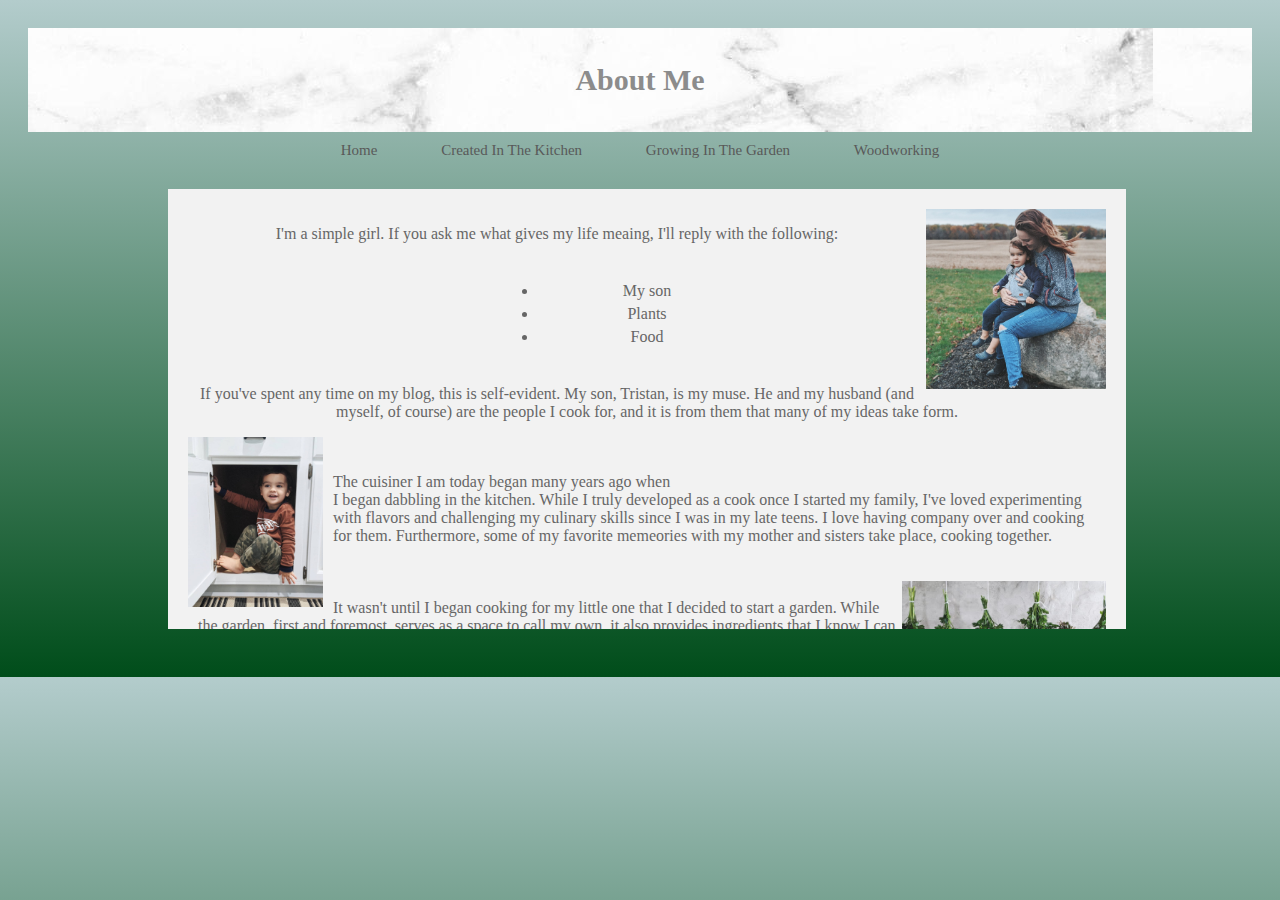
<file: blog_project/about-me.html>
<!DOCTYPE html>
<html lang="en" dir="ltr">
  <head>
    <meta charset="utf-8">
    <title>About Me</title>
    <link rel="stylesheet" href="style.css">
  </head>
  <body>
    <div id = "welcome">
      <h2>About Me</h2>
    </div>
    <div id="nav_bar">
      <ul id="nav_bar_list">
        <li id="nav_bar_elem"><a href="index.html">Home</a></li>
        <li id="nav_bar_elem"><a href="created-in-the-kitchen.html">Created In The Kitchen</a></li>
        <li id="nav_bar_elem"><a href="cultivated-in-the-garden.html">Growing In The Garden</a></li>
        <li id="nav_bar_elem"><a href="woodworking.html">Woodworking</a></li>
      </ul>
    </div>
    <div id = "about-me-content">
      <div id="right_img">
        <img src="mom and son.jpg"
        width = "180", height = "180", align="right">
      </div>
      <p id = "about-me-p">I'm a simple girl. If you ask me what gives my life meaing, I'll
        reply with the following:</p>
        <br>
        <ul id="meaning_of_life">
          <li id="meaning_elem">My son</li>
          <li id="meaning_elem">Plants</li>
          <li id="meaning_elem">Food</li>
        </ul>
        <br>
          <p id = "about-me-p">If you've spent any time on my blog, this is self-evident.
          My son, Tristan, is my muse. He and my husband (and myself, of course) are the
          people I cook for, and it is from them that many of my ideas take form.
          <br>
        </p>
        <div id = "left_img">
        <img src="hiding baby.jpg"
        width = "135", height = "170">
        </div>
        <br>
        <br>
        The cuisiner I am today began many years ago when <br>I began dabbling in the kitchen.
        While I truly developed as a cook once I started my family, I've loved
        experimenting with flavors and challenging my culinary skills since I was
        in my late teens. I love having company over and cooking for them. Furthermore,
        some of my favorite memeories with my mother and sisters take place, cooking
        together.
        <br>
        <br>
        <br>
        <div id="right_img">
        <img src="drying herbs 2.jpg" width = "204", height = "138.5", align = "right">
        <div>
        <br>

        It wasn't until I began cooking for my little one that I decided to start a garden.

        While the garden, first and foremost, serves as a space to call my own, it
        also provides ingredients that I know I can trust, and never have to feel
        question feeding to Tristan. I don't have to give as much thought to
        things like "how important is it <em>really</em> to buy organic?" But, anywway,
        likeI said, the garden is primarily a space for me. I have had so much
        bringing my vision to life, learning about the lifecycle of all kinds of
        plants, and, more than anything, making it my own.
        <br>
        <br>
        <div id = "left_img">
        <img src="greenhouse.jpg"
        width = "180", height = "180">
        </div>
        <br>

        I began this blog to prove something to myself, and to others. While I'm
        no longer a stay-at-home mom full time (staying true to myself, I work in
        a greenhouse), it can be difficult to be a stay-at-home mom. There's this
        notion people have about stay-at-home moms, that we don't do anything, or
        perhaps that all we do is care for our children. I want the world to know
        that I'm more than Tristan's mom. Yes, I am <em>first and foremost</em>
        his mother, but there's more to stay-at-home moms than meets the eye.
        We create, we grow, and, heck, I do woodworking! How's that for breaking
        the mom stereotype?</p>
        <br>
        <br>
        <p id = "about-me-p">I have tons of endeavors outside of what I've depicted on this website.
        If you're interested in what else I'm up to,
        <a href="https://www.facebook.com/artistrybyaubrey213"><em>check out my
          facebook page</em></a>. You can find pricing information by dowloading
          <a href="Artistry By Aubrey.pdf" dowload><em>this.</em></a>
        </p>
    </div>
  </body>
</html>
</file>
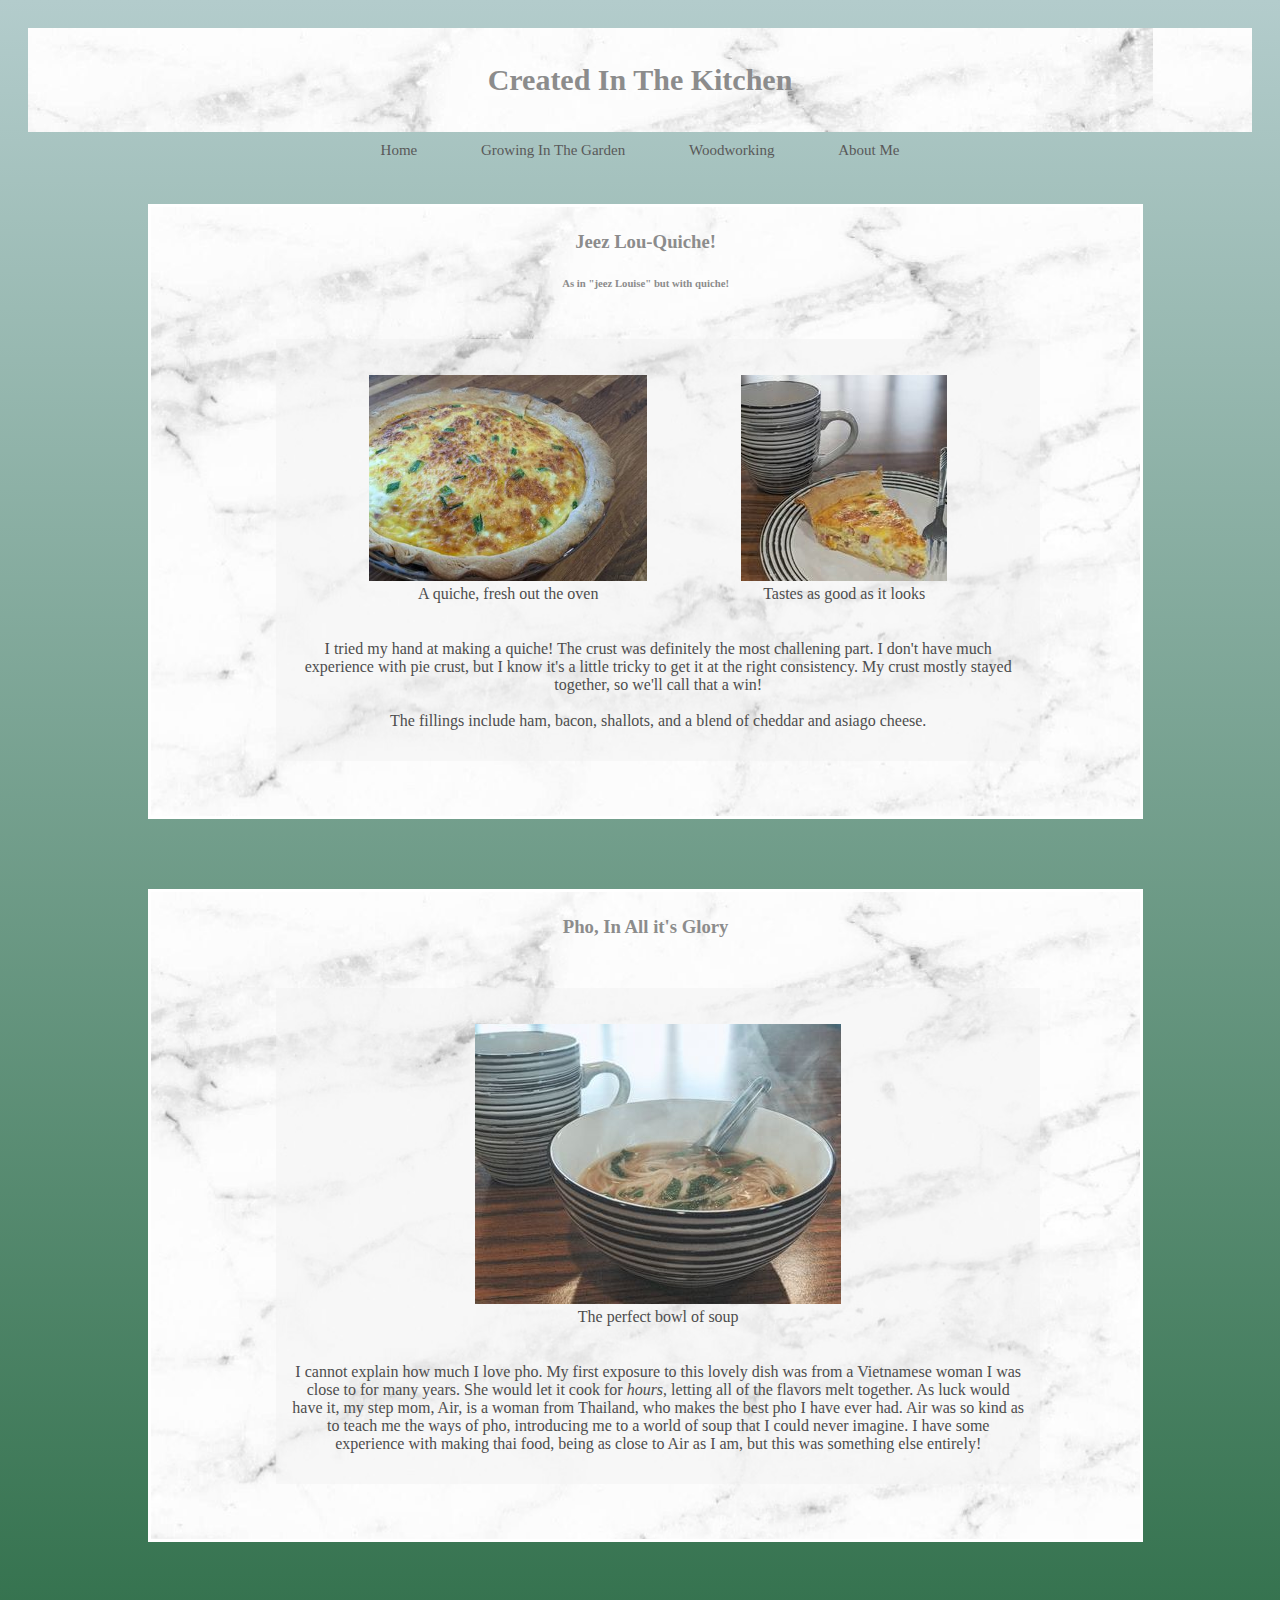
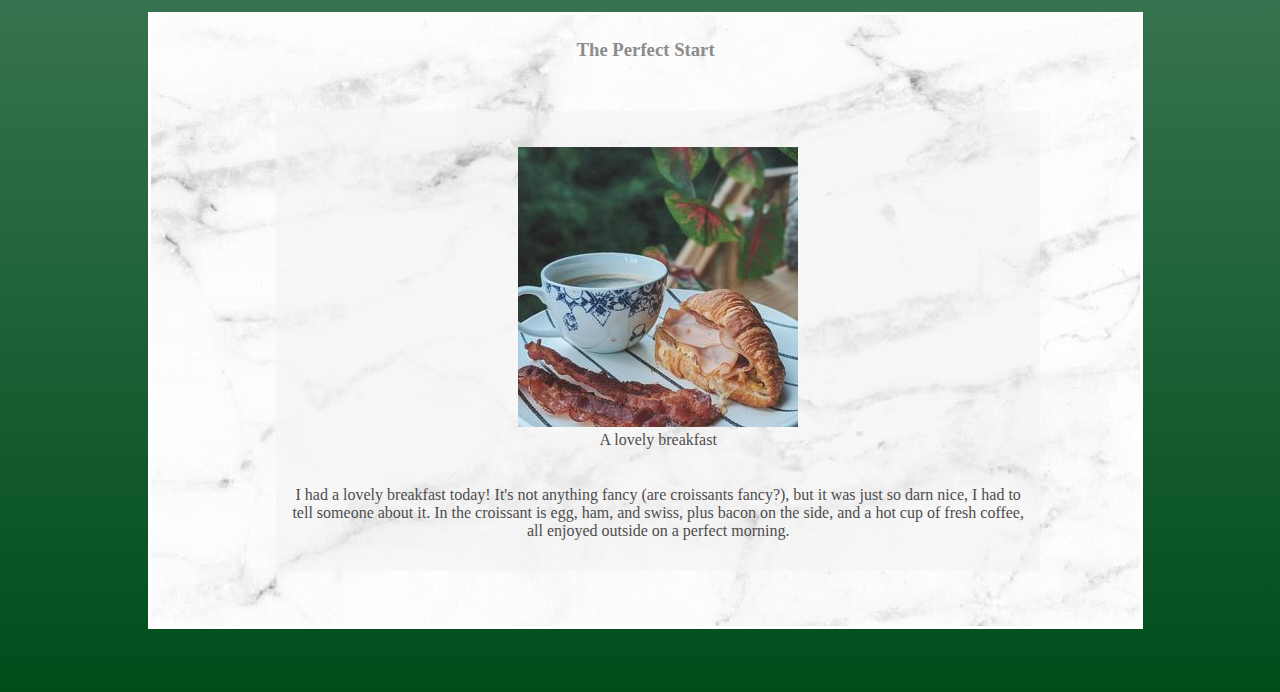
<file: blog_project/created-in-the-kitchen.html>
<!DOCTYPE html>
<html lang="en" dir="ltr">
  <head>
    <meta charset="utf-8">
    <title></title>
    <link rel="stylesheet" href="style.css">
  </head>
  <body>
    <div id = "welcome">
      <h2>Created In The Kitchen</h2>
    </div>
    <div id="nav_bar">
      <ul id="nav_bar_list">
        <li id="nav_bar_elem"><a href="index.html">Home</a></li>
        <li id="nav_bar_elem"><a href="cultivated-in-the-garden.html">Growing In The Garden</a></li>
        <li id="nav_bar_elem"><a href="woodworking.html">Woodworking</a></li>
        <li id="nav_bar_elem"><a href="about-me.html">About Me</a></li>
      </ul>
    </div>
    <div class = "page_content">


        <figure class="box">
          <h3>Jeez Lou-Quiche!</h3>
          <h6>As in "jeez Louise" but with quiche!</h6>
          <div class = "page_div" id = "garden1">
        <figure>
          <img src = "whole quiche.jpg" width="278" height="206">
          <figcaption>A quiche, fresh out the oven</figcaption>
        </figure>
        <figure>
          <img src="quiche.jpg">
          <figcaption>Tastes as good as it looks</figcaption>
        </figure>

        <p>I tried my hand at making a quiche! The crust was definitely
        the most challening part. I don't have much experience with pie crust,
        but I know it's a little tricky to get it at the right consistency. My crust
        mostly stayed together, so we'll call that a win!
        <br><br>
        The fillings include ham, bacon, shallots, and a blend of cheddar and
        asiago cheese.</p>
        </div>
        </figure>

      <figure class="box">

        <h3>Pho, In All it's Glory</h3>

        <div class = "page_div">

        <figure>
          <img src="pho.jpg">
          <figcaption>The perfect bowl of soup</figcaption>
        </figure>

        <p>I cannot explain how much I love pho. My first exposure to this
        lovely dish was from a Vietnamese woman I was close to for many years.
        She would let it cook for <em>hours</em>, letting all of the flavors
        melt together. As luck would have it, my step mom, Air, is a woman from Thailand,
        who makes the best pho I have ever had. Air was so kind as to teach me
        the ways of pho, introducing me to a world of soup that I could never imagine.
        I have some experience with making thai food, being as close to Air as I am,
        but this was something else entirely!</p>
        </div>
        </figure>


      <figure class="box">

        <h3>The Perfect Start</h3>
        <div class = "page_div">
        <figure>
          <img src="breakfast.jpg">
          <figcaption>A lovely breakfast</figcaption>
        </figure>
        <p>I had a lovely breakfast today! It's not anything fancy (are croissants
          fancy?), but it was just so darn nice, I had to tell someone about it.
          In the croissant is egg, ham, and swiss, plus bacon on the side, and a
          hot cup of fresh coffee, all enjoyed outside on a perfect morning.</p>
      </figure>
      </div>
  </body>
</html>
</file>
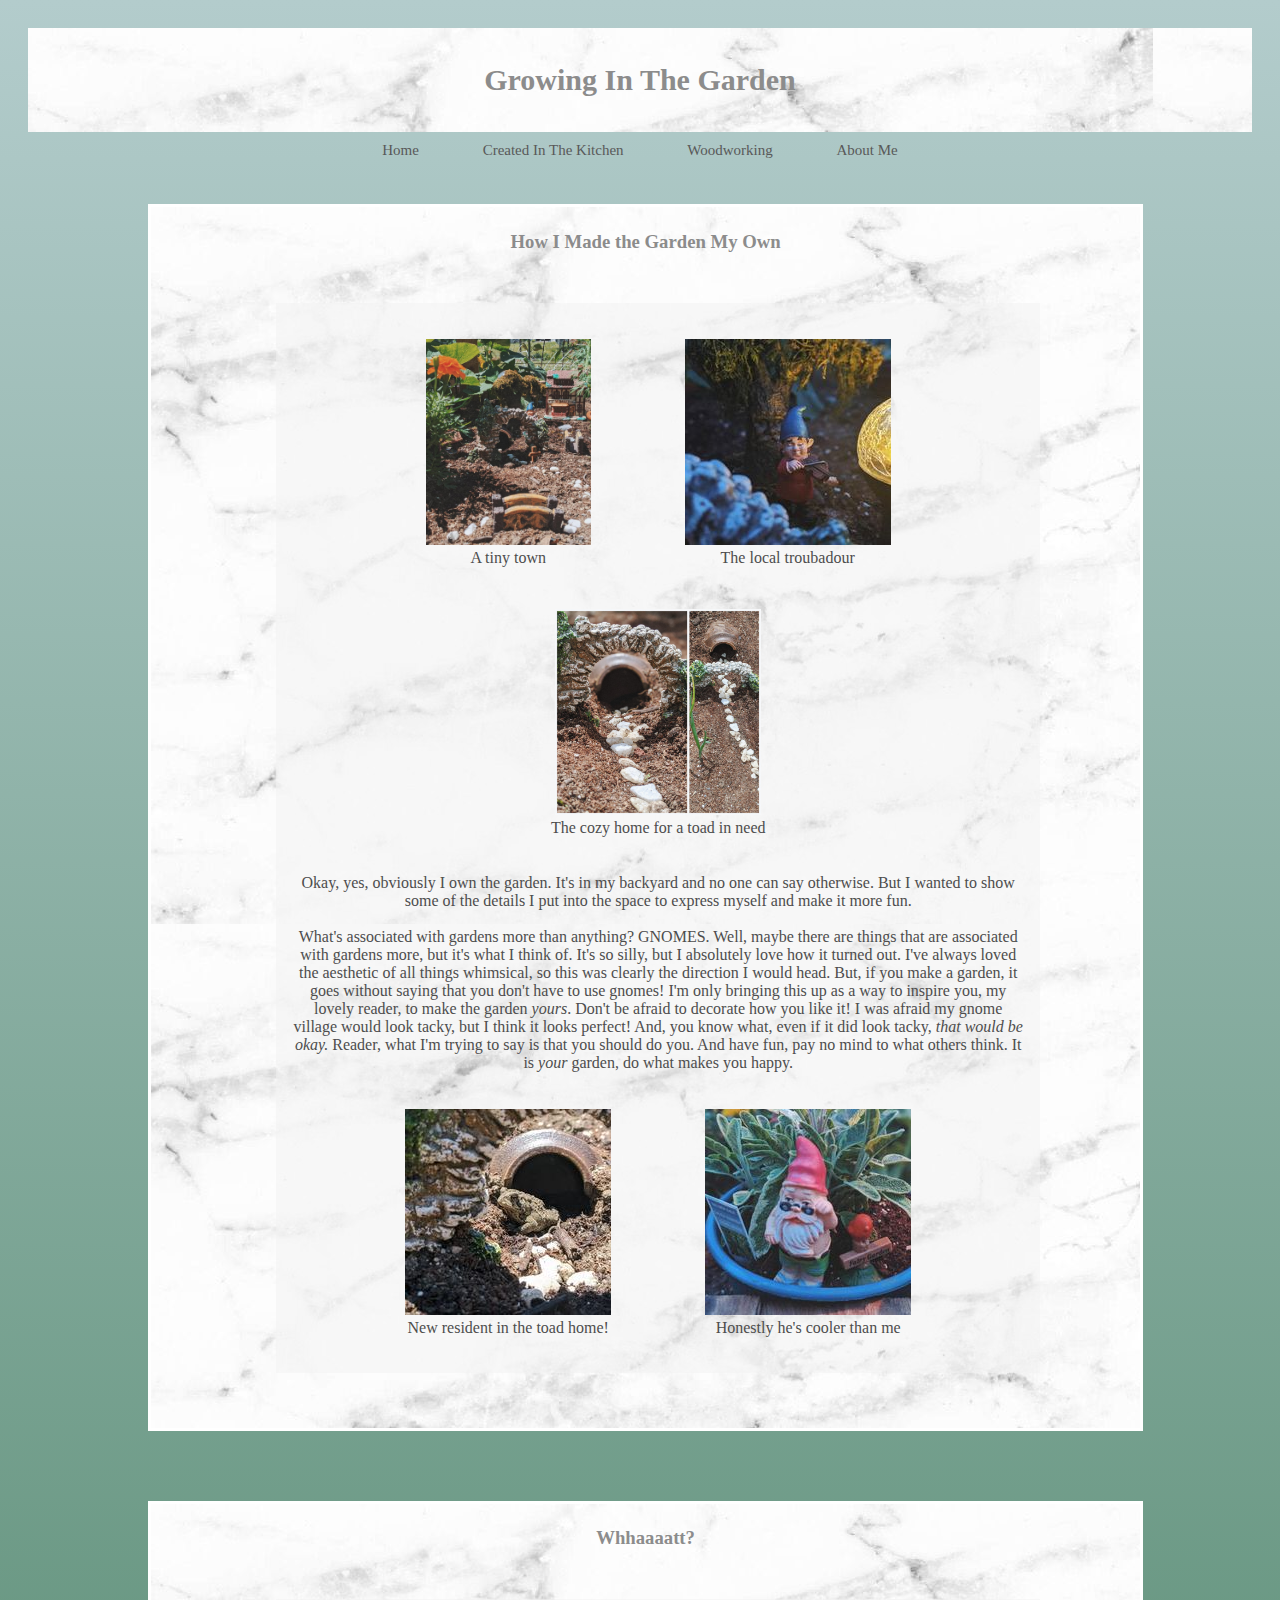
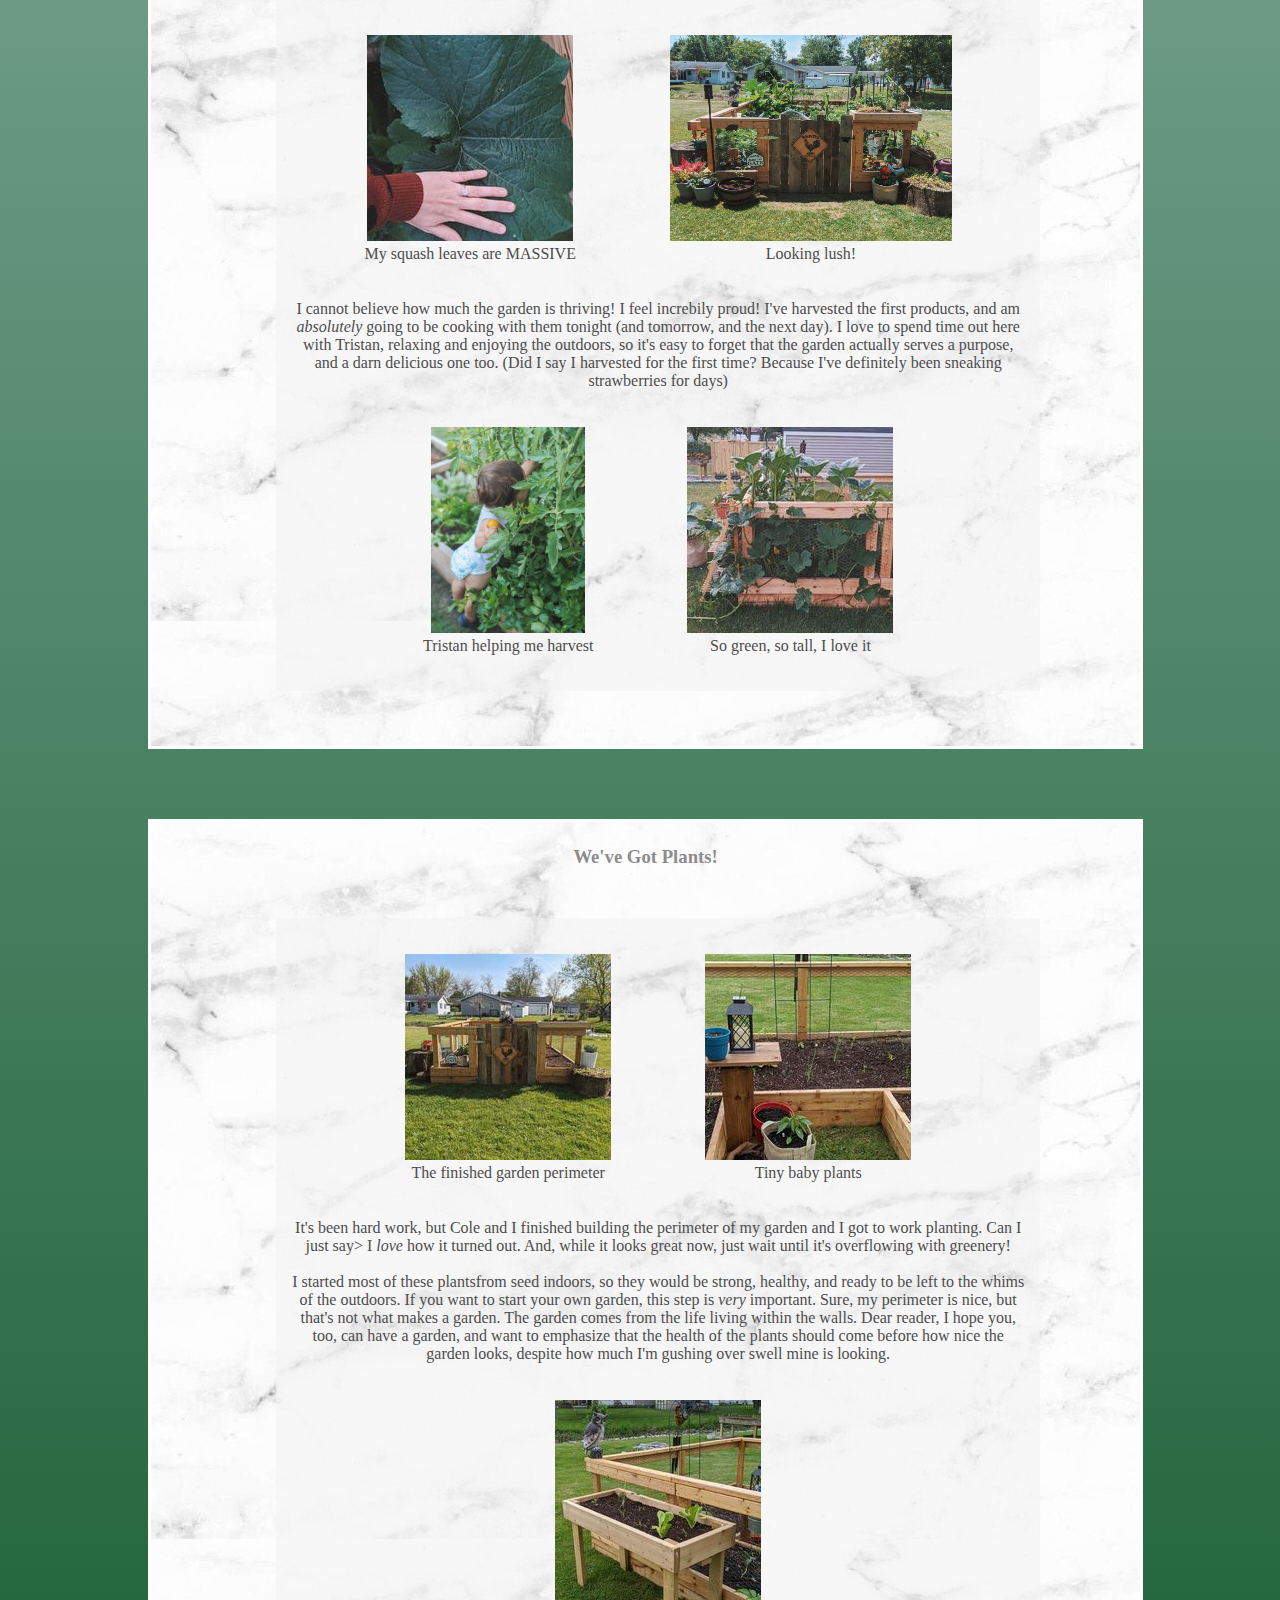
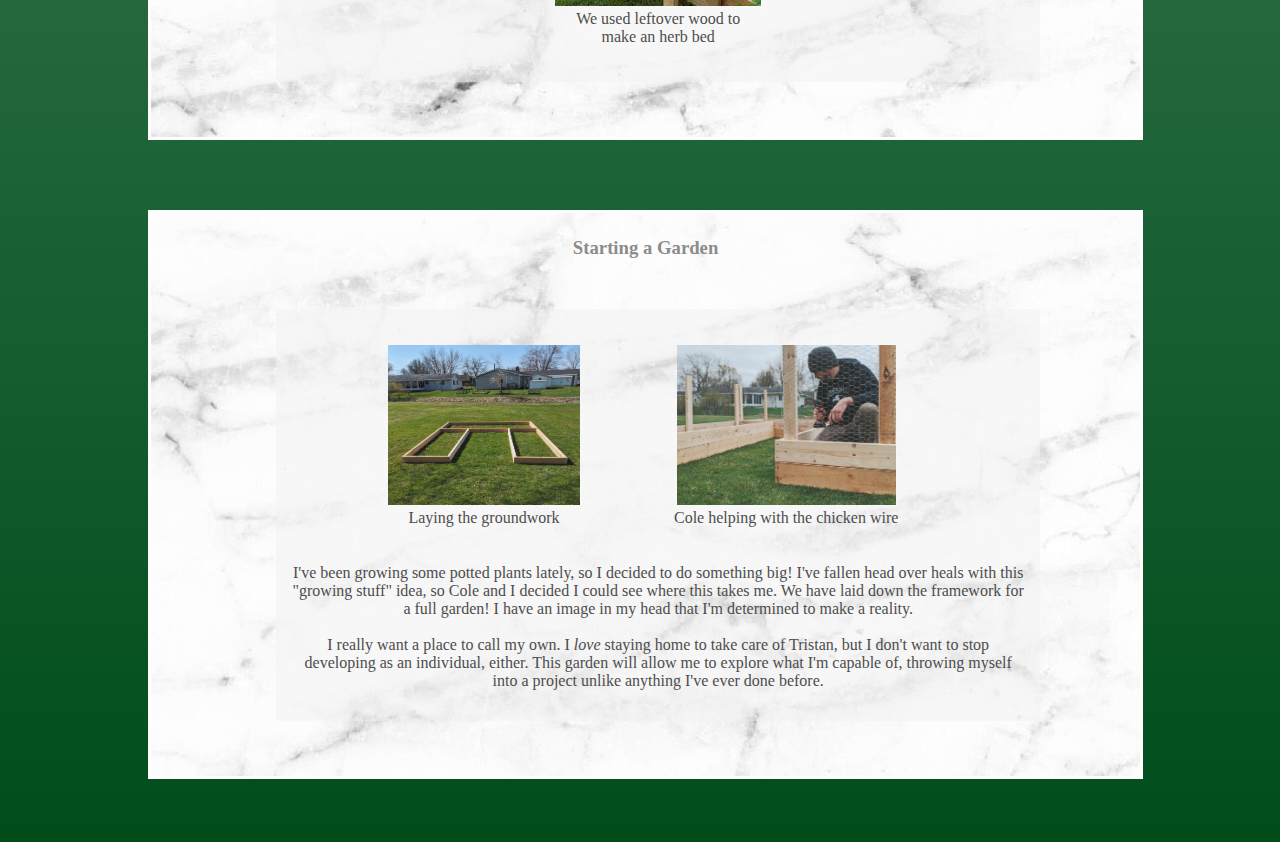
<file: blog_project/cultivated-in-the-garden.html>
<!DOCTYPE html>
<html lang="en" dir="ltr">
  <head>
    <meta charset="utf-8">
    <title>Growing In The Garden</title>
    <link rel="stylesheet" href="style.css">
  </head>
  <body>

    <div id = "welcome">
      <h2>Growing In The Garden</h2>
    </div>

    <div id="nav_bar">
      <ul id="nav_bar_list">
        <li id="nav_bar_elem"><a href="index.html">Home</a></li>
        <li id="nav_bar_elem"><a href="created-in-the-kitchen.html">Created In The Kitchen</a></li>
        <li id="nav_bar_elem"><a href="woodworking.html">Woodworking</a></li>
        <li id="nav_bar_elem"><a href="about-me.html">About Me</a></li>
      </ul>
    </div>

    <div id = "page_content">

      <figure class="box">

        <h3>How I Made the Garden My Own</h3>

        <div class = "page_div">
          <figure>
            <img src = "tiny town.jpg" width="165" height="206">
            <figcaption>A tiny town</figcaption>
          </figure>
          <figure>
            <img src="musician gnome.jpg">
            <figcaption>The local troubadour</figcaption>
          </figure>
          <figure>
            <img src="toad home.jpg" width="206" height="206">
            <figcaption>The cozy home for a toad in need</figcaption>
          </figure>

          <p>Okay, yes, obviously I own the garden. It's in my backyard and no one
            can say otherwise. But I wanted to show some of the details I put into
            the space to express myself and make it more fun.
            <br>
            <br>
            What's associated with gardens more than anything? GNOMES. Well, maybe
            there are things that are associated with gardens more, but it's what I
            think of. It's so silly, but I absolutely love how it turned out.
            I've always loved the aesthetic of all things whimsical,
            so this was clearly the direction I would head. But, if you make a garden,
            it goes without saying that you don't have to use gnomes! I'm only bringing
            this up as a way to inspire you, my lovely reader, to make the garden
            <em>yours</em>. Don't be afraid to decorate how you like it! I was afraid
            my gnome village would look tacky, but I think it looks perfect! And,
            you know what, even if it did look tacky, <em>that would be okay.</em>
            Reader, what I'm trying to say is that you should do you. And have fun,
            pay no mind to what others think. It is <em>your</em> garden, do what
            makes you happy. </p>

            <figure>
              <img src = "toad in the home.jpg">
              <figcaption>New resident in the toad home!</figcaption>
            </figure>

            <figure>
              <img src = "cool gnome.jpg">
              <figcaption>Honestly he's cooler than me</figcaption>
            </figure>

          </div>
      </figure>

      <figure class="box">

        <h3>Whhaaaatt?</h3>

        <div class = "page_div" id = "garden2">

          <figure>
            <img src="big leaf.jpg">
            <figcaption>My squash leaves are MASSIVE</figcaption>
          </figure>

          <figure>
            <img src="full garden.jpg" width="282", height="206">
            <figcaption>Looking lush!</figcaption>
          </figure>

          <p>I cannot believe how much the garden is thriving! I feel increbily
            proud! I've harvested the first products, and am <em>absolutely</em>
            going to be cooking with them tonight (and tomorrow, and the next day).
            I love to spend time out here with Tristan, relaxing and enjoying the
            outdoors, so it's easy to forget that the garden actually serves a purpose,
            and a darn delicious one too. (Did I say I harvested for the first time?
            Because I've definitely been sneaking strawberries for days)</p>

            <figure>
              <img src="helpful baby.jpg" width = "154.5" height="206">
              <figcaption>Tristan helping me harvest</figcaption>
            </figure>

            <figure>
              <img src="green.jpg">
              <figcaption>So green, so tall, I love it</figcaption>
            </figure>

          </div>
      </figure>


      <figure class="box">

        <h3>We've Got Plants!</h3>

        <div class = "page_div" id = "garden3">

          <figure>
            <img src="finished perimeter.jpg">
            <figcaption>The finished garden perimeter</figcaption>
          </figure>

          <figure>
            <img src = "garden prog 2.jpg">
            <figcaption>Tiny baby plants</figcaption>
          </figure>

          <p>It's been hard work, but Cole and I finished building the perimeter
            of my garden and I got to work planting. Can I just say> I <em>love</em>
            how it turned out. And, while it looks great now, just wait until it's
            overflowing with greenery!
            <br>
            <br>
            I started most of these plantsfrom seed indoors, so they would be
            strong, healthy, and ready to be left to the whims of the outdoors.
            If you want to start your own garden, this step is <em>very</em> important.
            Sure, my perimeter is nice, but that's not what makes a garden. The garden
            comes from the life living within the walls. Dear reader, I hope you, too,
            can have a garden, and want to emphasize that the health of the plants should
            come before how nice the garden looks, despite how much I'm gushing over
            swell mine is looking.</p>

            <figure>
              <img src="herb bed.jpg">
              <figcaption>We used leftover wood to<br>make an herb bed</figcaption>
            </figure>

          </div>
      </figure>

      <figure class="box">

        <h3>Starting a Garden</h3>

        <div class = "page_div" id = "garden4">

          <figure id="right_img">
            <img src="garden start.jpg" width = "192", height = "160", float= "left">
            <figcaption>Laying the groundwork</figcaption>
          </figure>
          <figure>
            <img src="garden progress.jpg" width = "219", height = "160">
            <figcaption>Cole helping with the chicken wire</figcaption>
          </figure>

            <p> I've been growing some potted plants lately, so I decided to
                do something big! I've fallen head over heals with this "growing
                stuff" idea, so Cole and I decided I could see where this takes me.
                We have laid down the framework for a full garden! I have an image
                in my head that I'm determined to make a reality.<br><br>
                I really want a place to call my own. I <em>love</em> staying home
                to take care of Tristan, but I don't want to stop developing as an
                individual, either. This garden will allow me to explore what I'm
                capable of, throwing myself into a project unlike anything I've
                ever done before.
            </p>
          </div>
        </figure>
      </div>
  </body>
</html>
</file>
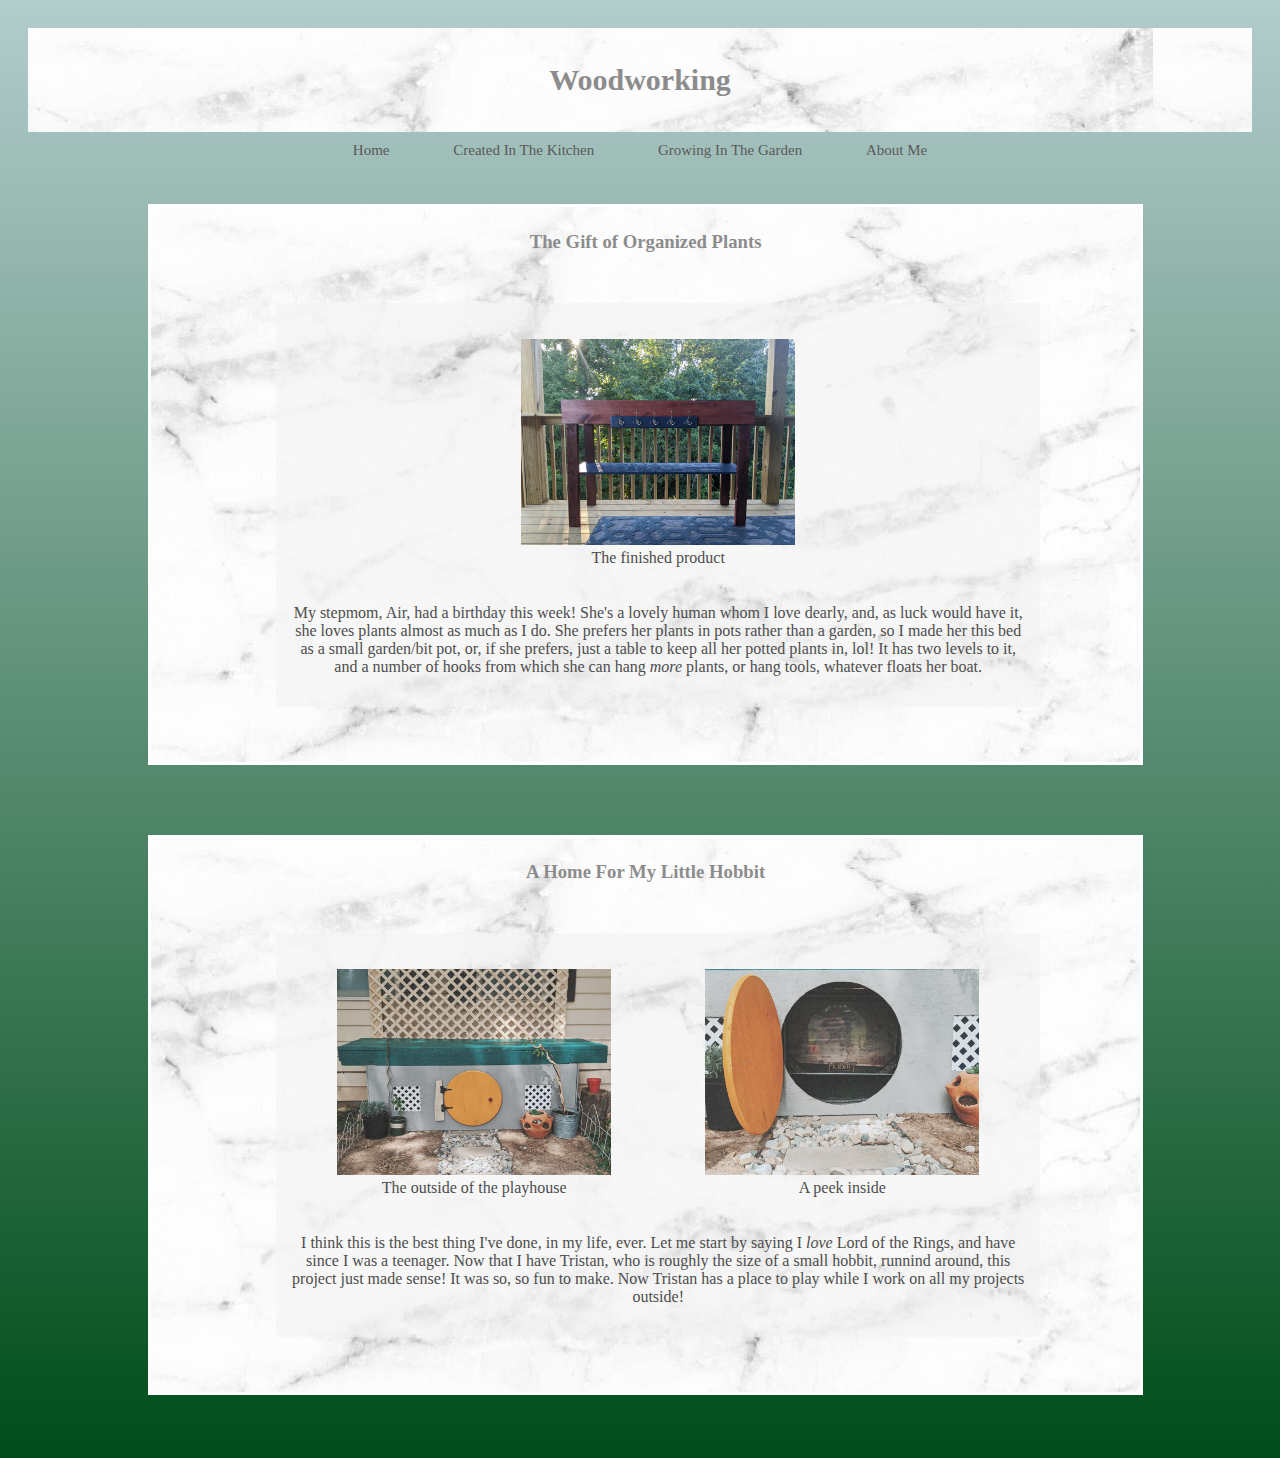
<file: blog_project/woodworking.html>
<!DOCTYPE html>
<html lang="en" dir="ltr">
  <head>
    <meta charset="utf-8">
    <title></title>
    <link rel="stylesheet" href="style.css">
  </head>
  <body>
    <div id = "welcome">
      <h2>Woodworking</h2>
    </div>
    <div id="nav_bar">
      <ul id="nav_bar_list">
        <li id="nav_bar_elem"><a href="index.html">Home</a></li>
        <li id="nav_bar_elem"><a href="created-in-the-kitchen.html">Created In The Kitchen</a></li>
        <li id="nav_bar_elem"><a href="cultivated-in-the-garden.html">Growing In The Garden</a></li>
        <li id="nav_bar_elem"><a href="about-me.html">About Me</a></li>
      </ul>
    </div>

    <figure class="box">

      <h3>The Gift of Organized Plants</h3>

      <div class = "page_div">

      <figure>
        <img src = "garden bed.jpg" width="274" height="206">
        <figcaption>The finished product</figcaption>
      </figure>

        <p>My stepmom, Air, had a birthday this week! She's a lovely human whom I
          love dearly, and, as luck would have it, she loves plants almost as much as
          I do. She prefers her plants in pots rather than a garden, so I made her this
          bed as a small garden/bit pot, or, if she prefers, just a table to keep all
          her potted plants in, lol! It has two levels to it, and a number of hooks
          from which she can hang <em>more</em> plants, or hang tools, whatever floats
          her boat.</p>
      </div>
    </figure>

    <figure class="box">

      <h3>A Home For My Little Hobbit</h3>

      <div class = "page_div">

      <figure>
        <img src="hobbit hole.jpg" width="274" height="206">
        <figcaption>The outside of the playhouse</figcaption>
      </figure>

      <figure>
        <img src="inside hobbit hole.jpg" width="274" height="206">
        <figcaption>A peek inside</figcaption>
      </figure>

        <p>I think this is the best thing I've done, in my life, ever. Let me
        start by saying I <em>love</em> Lord of the Rings, and have since I was
        a teenager. Now that I have Tristan, who is roughly the size of a small
        hobbit, runnind around, this project just made sense! It was so, so fun
        to make. Now Tristan has a place to play while I work on all my projects
        outside!</p>
      </div>
    </figure>

  </body>
</html>
</file>
<file: blog_project/style.css>
body {
  font-family: Georgia;
  padding: 20px;
  background-image: linear-gradient( #b3cccc, #004d1a);
  color: #8c8c8c;
}

#welcome {
  padding: 10px;
  font-size: 20px;
  text-align: center;
  background-image: url("marble.jpg");
}

.content_links{
  color: #4d4d4d;
}

#cooking {
  background-color:  #f2f2f290;
  padding: 20px;
  margin: 15px;
  float: left;
  width: 68%;
}

#gardening {
  background-color: #f2f2f2A0;
  padding: 20px;
  margin: 15px;
  float: left;
  width: 68%;
}

#garden_descrpn, #wood_descrpn{
  padding-top: 20px;
  margin-right: 50px;
}

#cooking_descrpn {
  margin-right: 45px;
}

#about_me {
  background-color: #f2f2f290;
  padding: 20px;
  margin: 15px;

  float: left;
  width: 21%;
  text-align: center;
}

#woodwork{
  background-color: #f2f2f2B0;
  padding: 20px;
  margin: 15px;
  float: left;
  width: 68%;
}

#contact{
  background-color: #f2f2f2;
  background-image: url("marble2.jpg");
  padding: 20px;
  padding-bottom: 33px;
  margin: 15px;
  float: left;
  width: 21%;
}

#Submit{
  margin-top: 15px;
}

.pic {
  float: left;
}
.descrpn {
  float:right;
  margin-right: 5px;
}

a:link,a:visited {
  color:#595959;
  text-decoration: none;
}

a:hover {
  color:#000000;
}

#nav_bar {
    padding: 10px;
    font-size: 15px;
    text-align: center;
    color: #595959
}

#nav_bar_elem {
  display: inline;
  padding-left: 30px;
  padding-right: 30px;

}

#nav_bar_list {
  list-style-type: none;
  margin: 0;
  padding: 0;
}

.slideshow_pics {
  background-color: #f2f2f2;
  background-image: url("marble2.jpg");
  padding: 20px;
  margin: 15px;
  padding-top: 33px;
  float: left;
  width: 21%;
  text-align: center;
}

.mySlides {
  display: none;
}

/* Next & previous buttons */
.prev, .next {
  cursor: pointer;
  position: static;
  margin-bottom: 42px;
  padding: 16px;
  color: #666666;
  font-weight: bold;
  font-size: 18px;
  transition: 0.5s ease;
  border-radius: 0 3px 3px 0;
}

.next {
  right: 0;
  border-radius: 3px 0 0 3px;
}

.dot {
  cursor: pointer;
  height: 10px;
  width: 10px;
  margin: 0 2px;
  background-color: #bbb;
  border-radius: 50%;
  display: inline-block;
  transition: background-color 0.5s ease;
}

.active, .dot:hover {
  background-color: #717171;
}

/* Fading animation */
.fade {
  -webkit-animation-name: fade;
  -webkit-animation-duration: .7s;
  animation-name: fade;
  animation-duration: .7s;
}

@-webkit-keyframes fade {
  from {opacity: .6}
  to {opacity: 1}
}

@keyframes fade {
  from {opacity: .6}
  to {opacity: 1}
}

/* About Me Content */
#about-me-content {
  color: #666666;
  background-color: #f2f2f2;
  width: 75%;
  height:400px;
  position: relative;
  padding: 20px;
  margin: 20px;
  margin-left: 140px;
  overflow: auto;
}

#about-me-p, #meaning_of_life, #meaning_elem {
  text-align: center;
}

#meaning_of_life {
  margin: 0;
  padding: 0;
  padding-left: 350px;
}

#meaning_elem {
  padding-right: 350px;
  margin-top: 5px;
  margin-bottom: 5px;
}

#left_img {
  float: left;
  margin-right: 10px;
}

#right_img {
  margin-left: 10px;
}

/* Growing In The Garden, Created In The Kitchen, and Woodworking Content */

.page_div {
  background-color: #f2f2f285;
  color: #4d4d4d;
  padding: 15px;
  width: 75%;
  text-align: center;
  margin: 50px;
  margin-left: 120px;
}


figure {
  display: inline-block;
  padding: 5px;
}

.box {
  background-image: url("marble.jpg");
  border: 3px #FFFFFF solid;
  text-align: center;
  margin: 35px;
  width: 80%;
  margin-left: 120px;
}
</file>
